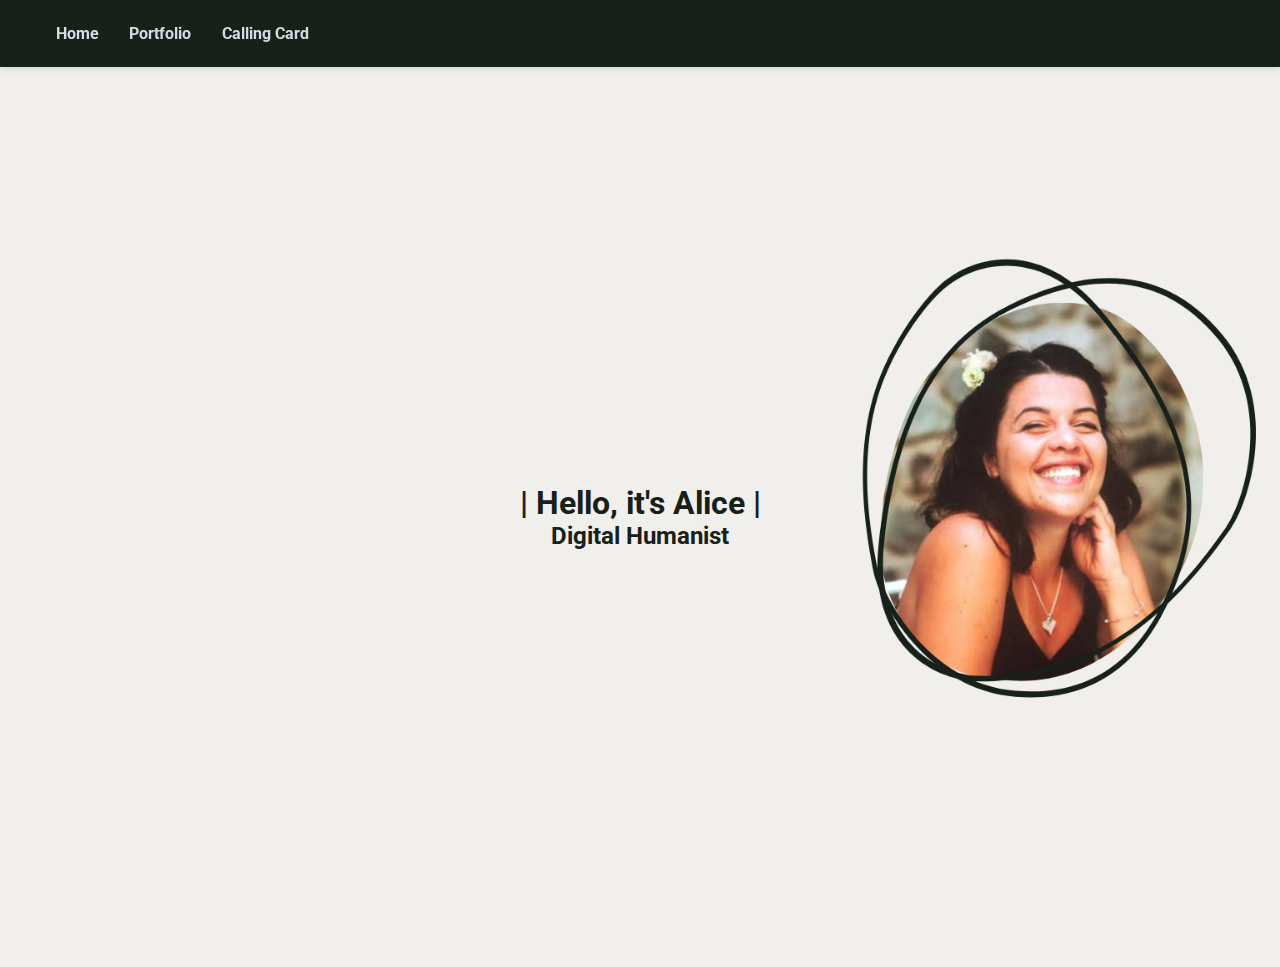
<file: index.html>
<!DOCTYPE html>
<html>
    <head>
        <meta charset="utf-8">
        <meta http-equiv="X-UA-Compatible" content="IE=edge" />
        <meta name="viewport" content="width=device-width, initial-scale=1.0" />
        <title>Alice Affini</title>
        <link rel="stylesheet" href="style.css" /> 
    </head>
    <body>
        <header>
            <nav class="navbar navbar-expand-lg fixed-top navbarScroll">
                <div class="container">
                    <div class="collapse navbar-collapse" id="navbarSupportedContent">
                        <ul class="navbar-nav ms-auto">
                            <li class="nav-item active">
                                <a class="nav-link" href="index.html">Home</a>
                            </li>
                            <li class="nav-item">
                                <a class="nav-link" href="portfolio.html">Portfolio</a>
                            </li>
                            <li class="nav-item">
                                <a class="nav-link" href="callingcard.html">Calling Card</a>
                            </li>
                        </ul>
                    </div>
                </div>
            </nav>
        </header>
        <section class="heroImage" id="home">
        <div class="container-fluid">
            <div class="row">
            <div class="col-lg-12 col-md-12 col-sm-12 col-xs-12 hero-text">
                <h1 class="hero_title">| Hello, it's Alice |</h1>
                <h2 class="hero_desc">Digital Humanist</h2>
            </div>
            </div>
        </div>
        </section>
    </body>
</html>
</file>
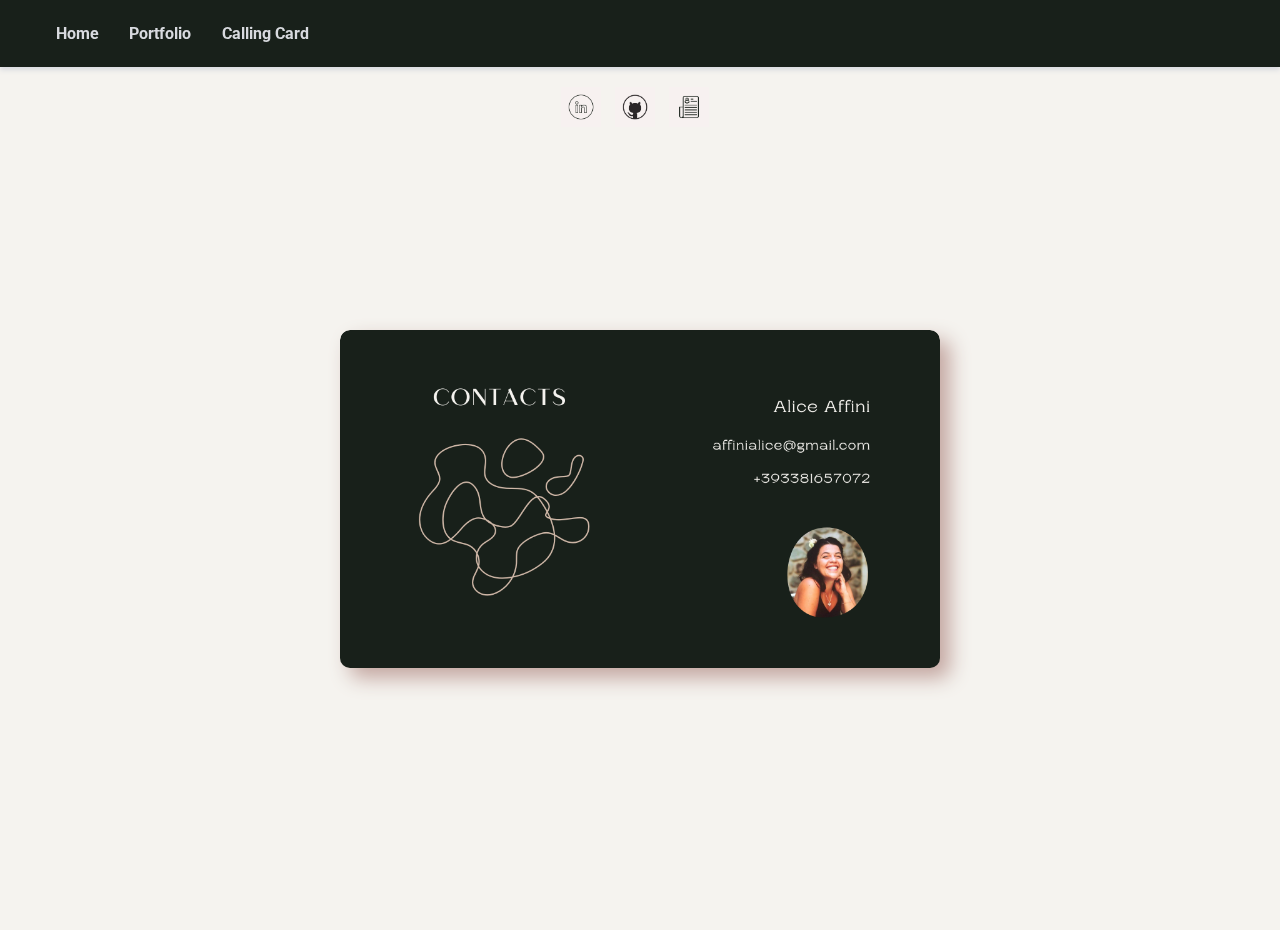
<file: callingcard.html>
<!DOCTYPE html>
<html>
<head>
    <meta charset="utf-8">
    <meta http-equiv="X-UA-Compatible" content="IE=edge" />
    <meta name="viewport" content="width=device-width, initial-scale=1.0" />
    <link rel="stylesheet" type="text/css" href="callingcard.css">
    <style></style>
    <title>Calling Card</title>
</head>
<body>
    <header>
        <nav class="navbar navbar-expand-lg fixed-top navbarScroll">
            <div class="container">
                <div class="collapse navbar-collapse" id="navbarSupportedContent">
                    <ul class="navbar-nav ms-auto">
                        <li class="nav-item active">
                            <a class="nav-link" href="index.html">Home</a>
                        </li>
                        <li class="nav-item">
                            <a class="nav-link" href="portfolio.html">Portfolio</a>
                        </li>
                        <li class="nav-item">
                            <a class="nav-link" href="callingcard.html">Calling Card</a>
                        </li>
                    </ul>
                </div>
            </div>
        </nav>
    </header>
    <div class="maincontainer">
        <div class="thecard">
            <div class="thefront"><img src="./assets/contacts.png"></div>
            <div class="theback"><img src="./assets/more_about_me.png"></div>
        </div>    
    </div>
    <div class="social-icons">
        <a href="https://www.linkedin.com/in/alice-affini-42101922a/" target="_blank">
          <img src="./assets/linkedin_logo.png" alt="LinkedIn">
        </a>
        <a href="https://github.com/affinialice" target="_blank">
          <img src="./assets/github_logo.png" alt="GitHub">
        </a>
        <a href="./assets/cv_eng.pdf" download>
          <img src="./assets/cv_logo.png" alt="CV">
        </a>
      </div>
</body>
</html>
</file>
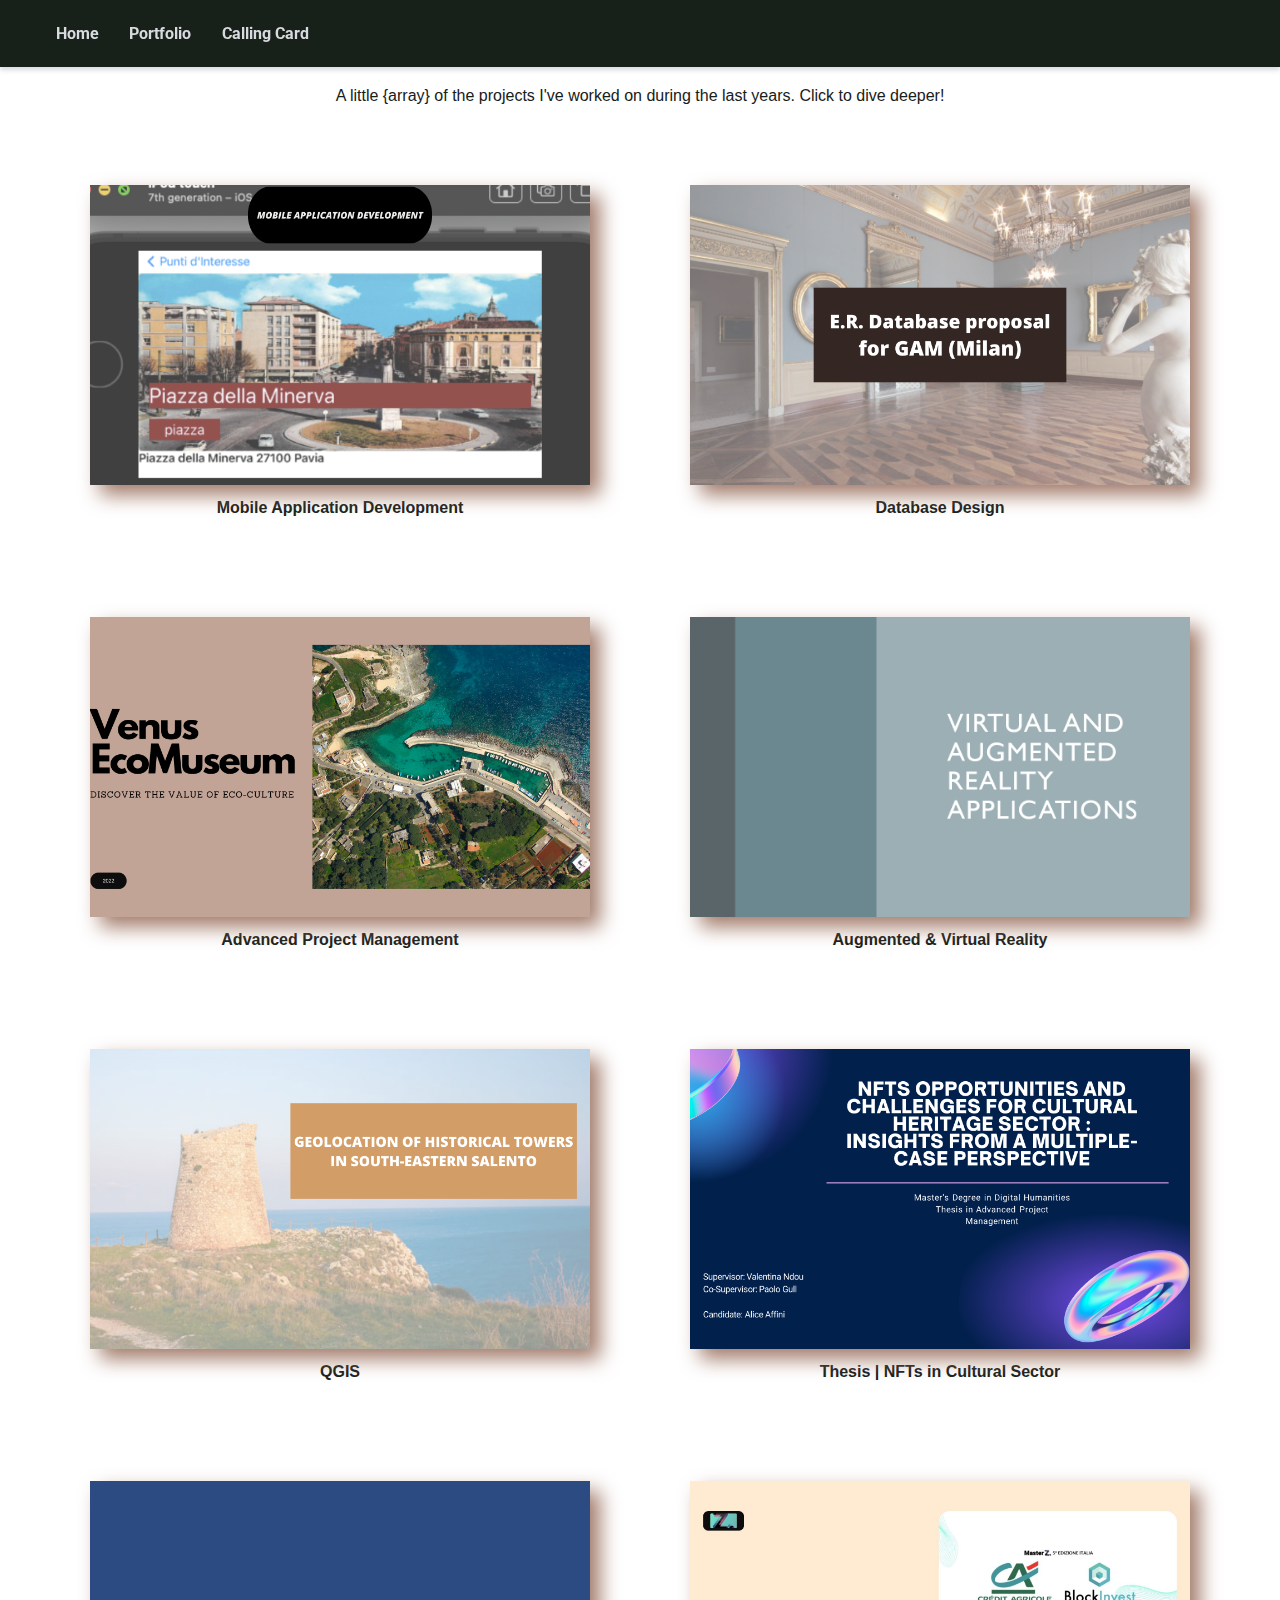
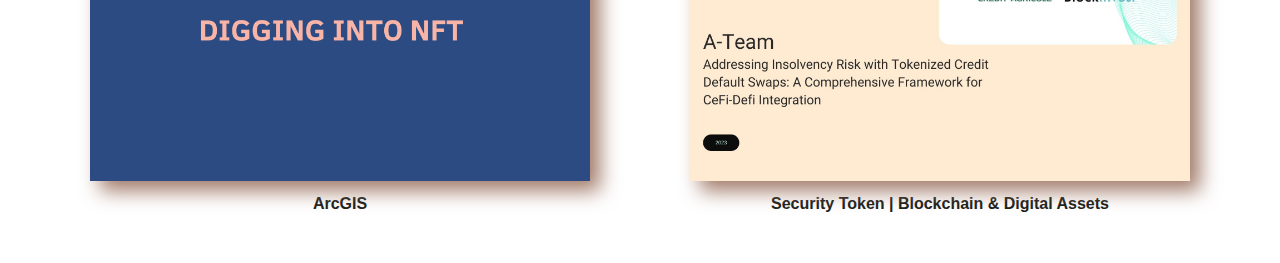
<file: portfolio.html>
<!DOCTYPE html>
<html>
<head>
    <meta charset="utf-8">
    <meta http-equiv="X-UA-Compatible" content="IE=edge" />
    <meta name="viewport" content="width=device-width, initial-scale=1.0" />
  <title>Portfolio</title>
  <link rel="stylesheet" type="text/css" href="portfolio.css">
  <script src="portfolio.js"></script>
</head>
<body>
    <nav class="navbar navbar-expand-lg fixed-top navbarScroll">
        <div class="container">
            <div class="collapse navbar-collapse" id="navbarSupportedContent">
                <ul class="navbar-nav ms-auto">
                    <li class="nav-item">
                        <a class="nav-link" href="index.html">Home</a>
                    </li>
                    <li class="nav-item">
                        <a class="nav-link" href="portfolio.html">Portfolio</a>
                    </li>
                    <li class="nav-item">
                        <a class="nav-link" href="callingcard.html">Calling Card</a>
                    </li>
                </ul>
            </div>
        </div>
    </nav>
    <div class="portfolio">
        <p>A little {array} of the projects I've worked on during the last years. Click to dive deeper!</p>
        <div class="project-container">
                <div class="project">
                    <img src="./assets/project1.png" class="project-image" onclick="openSlider(1)">
                    <p class="project-title">Mobile Application Development</p>
                </div>
                <div class="project">
                    <img src="./assets/project2.png" class="project-image" onclick="openSlider(2)">
                    <p class="project-title">Database Design</p>
                </div>
                <div class="project">
                    <img src="./assets/project3.png" class="project-image" onclick="openSlider(3)">
                    <p class="project-title">Advanced Project Management</p>
                </div>
                <div class="project">
                    <img src="./assets/project4.png" class="project-image" onclick="openSlider(4)">
                    <p class="project-title">Augmented & Virtual Reality</p>
                </div>
                <div class="project">
                    <img src="./assets/project5.png" class="project-image" onclick="openSlider(5)">
                    <p class="project-title">QGIS</p>
                </div>
                <div class="project">
                    <img src="./assets/project6.png" class="project-image" onclick="openSlider(6)">
                    <p class="project-title">Thesis | NFTs in Cultural Sector</p>
                </div>
                <div class="project">
                    <img src="./assets/project7.png" class="project-image" onclick="openSlider(7)">
                    <p class="project-title">ArcGIS</p>
                </div>
                <div class="project">
                    <img src="./assets/project8.jpg" class="project-image" onclick="openSlider(8)">
                    <p class="project-title">Security Token | Blockchain & Digital Assets</p>
                </div>
        </div>
    </div>
    <div id="slider" class="slider">
        <span class="close" onclick="closeSlider()">&times;</span>
        <div class="slider-content">
            <div class="image-wrapper"></div>
        </div>
        <a href="#" id="slider-prev">Previous</a>
        <a href="#" id="slider-next">Next</a>
    </div>
</body>
</html>
</file>
<file: style.css>
@import url("https://fonts.googleapis.com/css2?family=Roboto:ital,wght@0,400;0,900;1,700&display=swap");


:root {
  --font-family: "Roboto", sans-serf;
  --normal-font: 400;
  --bold-font: 700;
  --bolder-font: 900;
  --bg-color: #c1a496;
  --primary-color: #18201a;
  --secondary-color: #986756;
  --primary-shadow: #d8dadf;
  --secondary-shadow: #a17a69;
  --bottom-margin: 0.5rem;
  --bottom-margin-2: 1rem;
  --line-height: 1.7rem;
  --transition: 0.3s;
}


html {
  scroll-behavior: smooth;
}


* {
  margin: 0;
  padding: 0;
  box-sizing: border-box;
}

ul {
  display: flex;
  gap: 1.9rem;
  list-style: none;
}

a {
  text-decoration: none;
  color: var(--secondary-color);
  transition: var(--transition);
}

a:hover {
  color: var(--primary-shadow);
  border-bottom: 2px solid;
}

body {
  font-family: var(--font-family);
}
nav {
  position: sticky;
  top: 0;
  left: 0;
  z-index: 1;
  display: flex;
  align-items: center;
  justify-content: space-between;
  padding: 1.5rem 3.5rem;
  background-color: var(--primary-color);
  box-shadow: 0 3px 5px #d8dadf;
}
nav h1 {
  color: var(--primary-color);
}

nav a {
  color: var(--primary-shadow);
  transition: var(--transition);
}

nav ul {
  display: flex;
  gap: 1.9rem;
  list-style: none;
}

nav ul li {
  font-weight: var(--bold-font);
}
a {
  text-decoration: none;
  color: var(--secondary-color);
  transition: var(--transition);
}

/* The hero image */
.heroImage {
background-image: url("./assets/heroImage.png");
height:100vh;
background-position: center;
background-repeat: no-repeat;
background-size: cover;
position: relative;
}


.hero-text {
text-align: center;
position: absolute;
top: 50%;
left: 50%;
transform: translate(-50%, -50%);
color:var(--primary-color);
}
</file>
<file: callingcard.css>
@import url("https://fonts.googleapis.com/css2?family=Roboto:ital,wght@0,400;0,900;1,700&display=swap");


:root {
  --font-family: "Roboto", sans-serf;
  --normal-font: 400;
  --bold-font: 700;
  --bolder-font: 900;
  --bg-color: #F5F3EF;
  --primary-color: #18201a;
  --secondary-color: #986756;
  --primary-shadow: #d8dadf;
  --secondary-shadow: #a17a69;
  --bottom-margin: 0.5rem;
  --bottom-margin-2: 1rem;
  --line-height: 1.7rem;
  --transition: 0.3s;
}


html {
  scroll-behavior: smooth;
}


* {
  margin: 0;
  padding: 0;
  box-sizing: border-box;
}

ul {
  display: flex;
  gap: 1.9rem;
  list-style: none;
}

a {
  text-decoration: none;
  color: var(--secondary-color);
  transition: var(--transition);
}

a:hover {
  color: var(--primary-shadow);
  border-bottom: 2px solid;
}

body {
  font-family: var(--font-family);
}
nav {
  position: sticky;
  top: 0;
  left: 0;
  z-index: 1;
  display: flex;
  align-items: center;
  justify-content: space-between;
  padding: 1.5rem 3.5rem;
  background-color: var(--primary-color);
  box-shadow: 0 3px 5px #d8dadf;
}
nav h1 {
  color: var(--primary-color);
}

nav a {
  color: var(--primary-shadow);
  transition: var(--transition);
}

nav ul {
  display: flex;
  gap: 1.9rem;
  list-style: none;
}

nav ul li {
  font-weight: var(--bold-font);
}
a {
  text-decoration: none;
  color: var(--secondary-color);
  transition: var(--transition);
}
.social-icons {
    text-align: center;
    margin-top: 20px;
}
  
.social-icons a {
    display: inline-block;
    margin-right: 10px;
}
  
.social-icons img {
    width: 40px;
    height: 40px;
}
  
body{
  background:var(--bg-color);
}


.maincontainer{
    position: absolute;
    width: 600px;
    height: 600px;
    background: none;
    top: 70%;
    left: 50%;
    transform: translate(-50%, -50%);
    filter: drop-shadow(10px 10px 10px #c3a6a0)

}


.thecard{
    position: relative;
    top: 0;
    left: 0;
    width: 100%;
    height: 100%;
    border-radius: 10px;
    transform-style: preserve-3d;
    transition: all 0.8s ease;
}


.thecard:hover{
    transform: rotateY(180deg);
}


.thefront{
    position: absolute;
    top: 0;
    left: 0;
    width: 100%;
    height: 100%;
    border-radius: 10px;
    backface-visibility: hidden;
    overflow: hidden;
}


.theback{
    position: absolute;
    top: 0;
    left: 0;
    width: 100%;
    height: 100%;
    border-radius: 10px;
    backface-visibility: hidden;
    overflow: hidden;
    text-align: center;
    transform: rotateY(180deg);
}

.thefront img{
    width: 100%;
    height: auto;
    border-radius: 10px;
}
.theback img{
    width: 100%;
    height: auto;
    border-radius: 10px;
}
</file>
<file: portfolio.css>
@import url("https://fonts.googleapis.com/css2?family=Roboto:ital,wght@0,400;0,900;1,700&display=swap");


:root {
  --font-family: "Roboto", sans-serf;
  --normal-font: 400;
  --bold-font: 700;
  --bolder-font: 900;
  --bg-color: #c1a496;
  --primary-color: #18201a;
  --secondary-color: #986756;
  --primary-shadow: #d8dadf;
  --secondary-shadow: #a17a69;
  --bottom-margin: 0.5rem;
  --bottom-margin-2: 1rem;
  --line-height: 1.7rem;
  --transition: 0.3s;
}


html {
  scroll-behavior: smooth;
}


* {
  margin: 0;
  padding: 0;
  box-sizing: border-box;
}

ul {
  display: flex;
  gap: 1.9rem;
  list-style: none;
}

a {
  text-decoration: none;
  color: var(--secondary-color);
  transition: var(--transition);
}

a:hover {
  color: var(--primary-shadow);
  border-bottom: 2px solid;
}

body {
  font-family: var(--font-family);
}
nav {
  position: sticky;
  top: 0;
  left: 0;
  z-index: 1;
  display: flex;
  align-items: center;
  justify-content: space-between;
  padding: 1.5rem 3.5rem;
  background-color: var(--primary-color);
  box-shadow: 0 3px 5px #d8dadf;
}
nav h1 {
  color: var(--primary-color);
}

nav a {
  color: var(--primary-shadow);
  transition: var(--transition);
}

nav ul {
  display: flex;
  gap: 1.9rem;
  list-style: none;
}

nav ul li {
  font-weight: var(--bold-font);
}
a {
  text-decoration: none;
  color: var(--secondary-color);
  transition: var(--transition);
}
.portfolio {
  position: relative;
  top: 20px;
  text-align: center;
  font-family: sans-serif;
  color: #18201a;
}
p{
  font-style: var(--bold-font);
}

.project-container {
  display: flex;
  flex-wrap: wrap;
  justify-content: center;
  align-items: center;
  margin-top: 30px;
}

.project {
  position: relative; 
  margin: 50px;
  text-align: center;
  color: 26220;
  font-weight: bold;
}

.project-image {
  width: 500px;
  height: 300px;
  cursor: pointer;
  object-fit: cover;
  filter: drop-shadow(10px 10px 10px #a17a69);
}

.project-title {
  margin-top: 10px;
}
.slider {
  display: none;
  position: fixed;
  z-index: 1;
  padding-top: 100px;
  left: 0;
  top: 0;
  width: 100%;
  height: 100%;
  overflow: auto;
  background-color: rgba(0,0,0,0.8);
}

.slider-content {
  display: flex;
  align-items: center;
  justify-content: center;
  position: relative;
}
.slide {
  display: none;
  width: 100%;
  height: auto;
  max-width: 800px;
}

.close {
  color:#d8dadf;
  position: absolute;
  top: 10px;
  right: 25px;
  font-size: 35px;
  font-weight: bold;
  cursor: pointer;
}

#slider-prev,
#slider-next{
  position: absolute;
  top:50%;
  transform: translateY(-50%);
  font-size: 18px;
  background-color: none;
  color: #d8dadf;
  text-decoration: none;
  border-radius: 5px;
  transition: var(--transition);
}
#slider-prev{
  left:10px;
}
#slider-next{
  right:10px;
}
</file>
